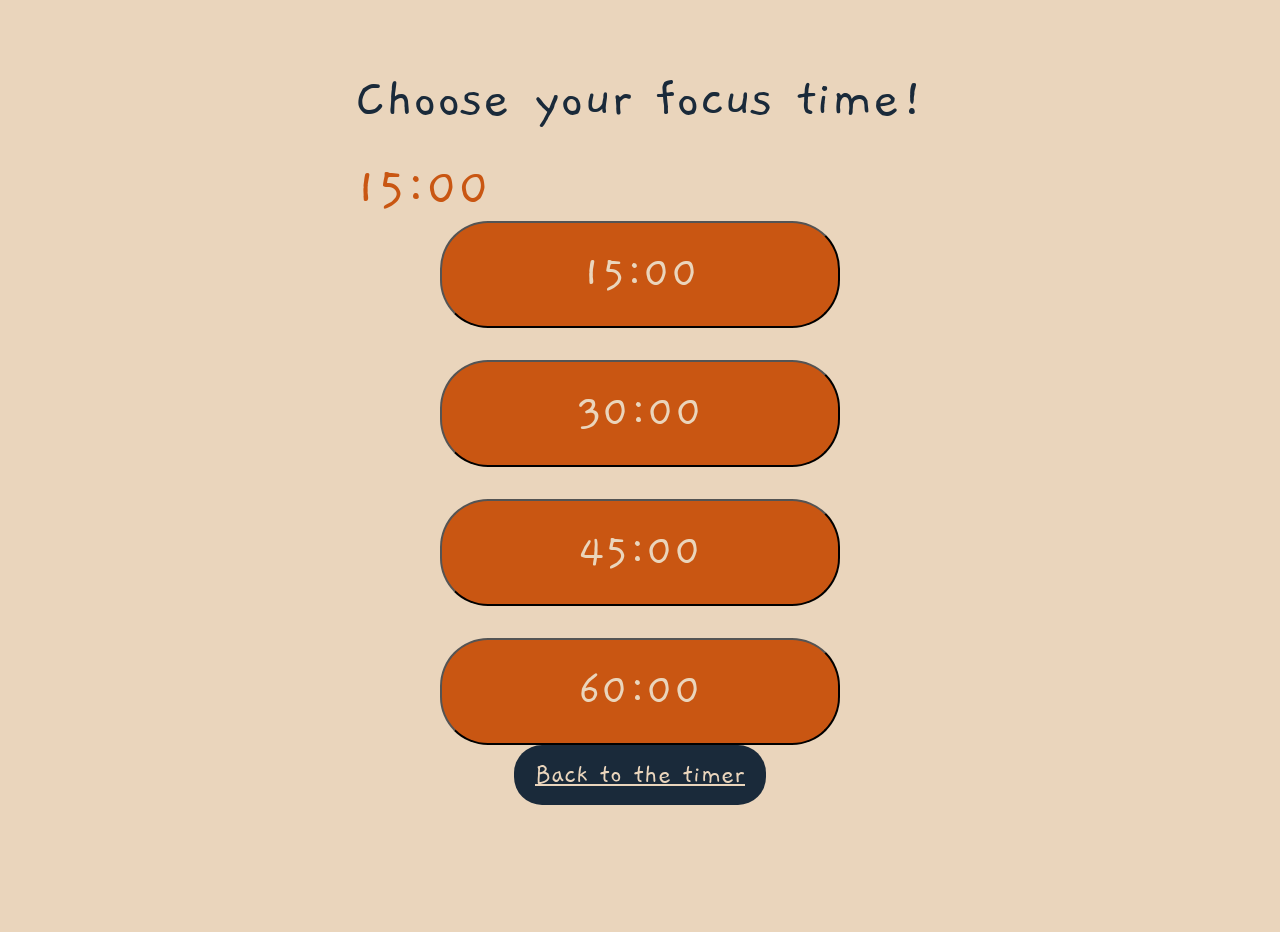
<file: timer.html>
<!DOCTYPE html>
<html lang="en">
  <head>
    <meta charset="UTF-8" />
    <meta http-equiv="X-UA-Compatible" content="IE=edge" />
    <meta name="viewport" content="width=device-width, initial-scale=1.0" />
    <title>Choose Your Focus Time</title>
    <link rel="stylesheet" href="styles/normalize.css" />
    <link rel="stylesheet" href="styles/styles.css" />
    <script src="scripts/scripts.js" defer></script>
  </head>
  <body>
    <div id="container">
      <h1>Choose your focus time!</h1>
      <div id="timer" class="timer-display">15:00</div>
      <div class="timer">
        <button id="15-btn" type="button" data-minutes="15">15:00</button>
        <button id="30-btn" type="button" data-minutes="30">30:00</button>
        <button id="45-btn" type="button" data-minutes="45">45:00</button>
        <button id="60-btn" type="button" data-minutes="60">60:00</button>
      </div>
      <a class="time-selection" href="index.html">Back to the timer</a>
    </div>
  </body>
</html>
</file>
<file: styles/styles.css>
/* ===== YOUR CSS GOES HERE ===== */
/* ===== START BY IMPORTING YOUR FONTS ===== */ 
/* ===== NEXT WRITE GLOBAL STYLES, THEN USE MEDIA QUERIES FOR LAYOUT/STYLE ADJUSTMENTS ===== */
/* ===== STARTER CSS BELOW FOR body AND p IS JUST AN EXAMPLE... YOU MAY DELETE IT ===== */

@import url('https://fonts.googleapis.com/css2?family=Gaegu&display=swap');

body {
    background: #EAD5BC;
    min-height: 100vh;
    min-width: 100vh;
    max-width: 600vh;
    margin: 1rem;
    display: flex;
    flex-direction: column;
    align-items: center;
    justify-content: center;
    padding-right: 3.5em;
    padding-left: 3.5em;
    
}
h1{
    font-family: Gaegu, sans-serif;
    color: #1A2A3A;
    font-weight: 500;
    font-size: 3.5em;
    line-height: 1;
    width: 100%;
    text-align: center;
    margin: 0 0 0.1em;
}

a {
    background-color: #1A2A3A;
    color:#EAD5BC;
    border-radius: 1em;
    padding: 0.5em 0.75em;
    font-family: Gaegu, sans-serif;
    font-size: 1.75em;
    margin-bottom: 2em;
}

a:hover {
    background-color:#C95612;
    color:#1A2A3A;
    text-decoration: underline;
}

label{
    display: block;
    margin-top: 0.5em;
    margin-bottom: 0.3rem;
    font-size: 1.75em; 
    font-family: Gaegu, sans-serif;
    color:#1A2A3A;
    cursor: pointer; 
}

.input-row {
    display: flex;
    align-items: center;
    gap: 0.75em;
    margin-top: 1em;
    padding: 0.25em;
}

.inputs .input-row:first-child {
    margin-top: 0.5em;
}

.input-row label {
    margin: 0;
    white-space: nowrap;
}

.input-row button{
    font-size: 1.5em;
    background-color:#1A2A3A;
    color:#e8a94c;
}

input{
    background-color:#C95612;
    color:#EAD5BC;
    font-family: Gaegu, sans-serif;
    border-radius: 1em;
    padding: 0.5em 0.75em;
    font-size: 1.25em;
}

button {
    font-family: Gaegu, sans-serif;
    font-size: 3em;
    border-radius: 1em;
    padding: 0.5em 0.75em;
    background-color:#C95612;
    color:#EAD5BC;
}
     
button:hover {
    background-color:#3c0d09;
    color:#EAD5BC;
}

.controls button{
    background-color:#1A2A3A;
    padding: 0.25em;
    margin-top: 0.1em;
    width: 1.5em;
    height: 1.5em;
    display: inline-flex;
    align-items: center;
    justify-content: center;
}

img{
    width: 60%;
}

.progress-container{
    width: 60%;
    height: 12px;
    background-color:#1A2A3A;
    border-radius: 6px;
    overflow: hidden;
    margin-top: 0.5rem;
    margin-bottom: 3rem;
    align-items: center;
}

.progress-bar {
    height:100%;
    width: 0%;
    background-color:#C95612;
    transition: width 0.3s ease;
}

.container {
    display: inline-flex;
    max-width: 100%;
    align-items: center;
    justify-content: center;
    gap: 1em;
}

.options {
    display: inline-flex;
    flex-direction: column;
    align-items: right;
}

.inputs {
    display: flex;
    flex-direction: column;
    align-items: right;
}

.controls {
    display: flex;
    justify-content: left;
    gap: 1.25em; 
    margin-top: 1.5em;
}

.timer {
    display: grid;
    width: 400px;
    gap: 2em;
}

.timer button.active {
    background-color:#3c0d09;
}

.timer-display {
    width: 100%;
    text-align: left;
    margin-top: 1.5rem;
    font-family: Gaegu, sans-serif;
    font-size: 3.5em;
    color:#C95612;
}

#container {
    min-height: 80vh;
    display: flex;
    flex-direction: column;
    align-items: center;
    justify-content: center;
}

#container h1{
    text-align: center;
}
</file>
